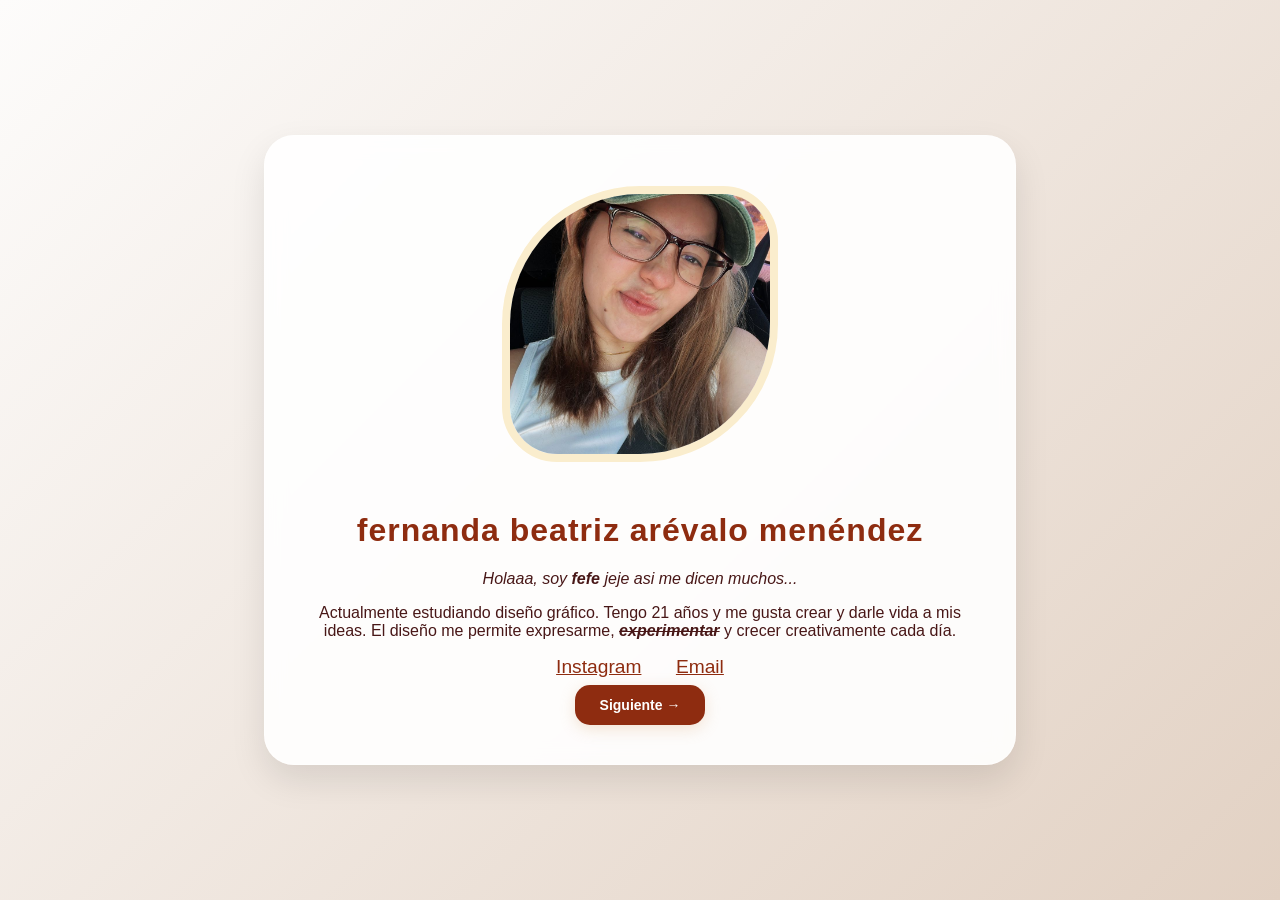
<file: index.html>
<!DOCTYPE html>
<html lang="es">
<head>
    <meta charset="UTF-8">
    <link rel="stylesheet" href="style.01.css">
    <title>Fefe - Inicio</title>
</head>
<body>
    <div class="container">
        <img src="fotos/fefe.01.jpeg" alt="Fefe" class="profile-img">
        <h1>Fernanda Beatriz Arévalo Menéndez</h1>
        <p><i>Holaaa, soy <b>fefe</b> jeje asi me dicen muchos...</i></p>
        <p>Actualmente estudiando diseño gráfico. Tengo 21 años y me gusta crear y darle vida a mis ideas. El diseño me permite expresarme,
         <b><i><s>experimentar</s></i></b> y crecer creativamente cada día.</p>
         
        <div class="social-links">
            <a href="https://www.instagram.com/fer_2a/">Instagram</a>
            <a href="mailto:u20230228@unasa.edu.sv">Email</a>
            <br><br>
        </div>

        <div class="nav-buttons">
            <span></span> <a href="estudios.html" class="btn">Siguiente →</a>
        </div>
    </div>
</body>
</html>
</file>
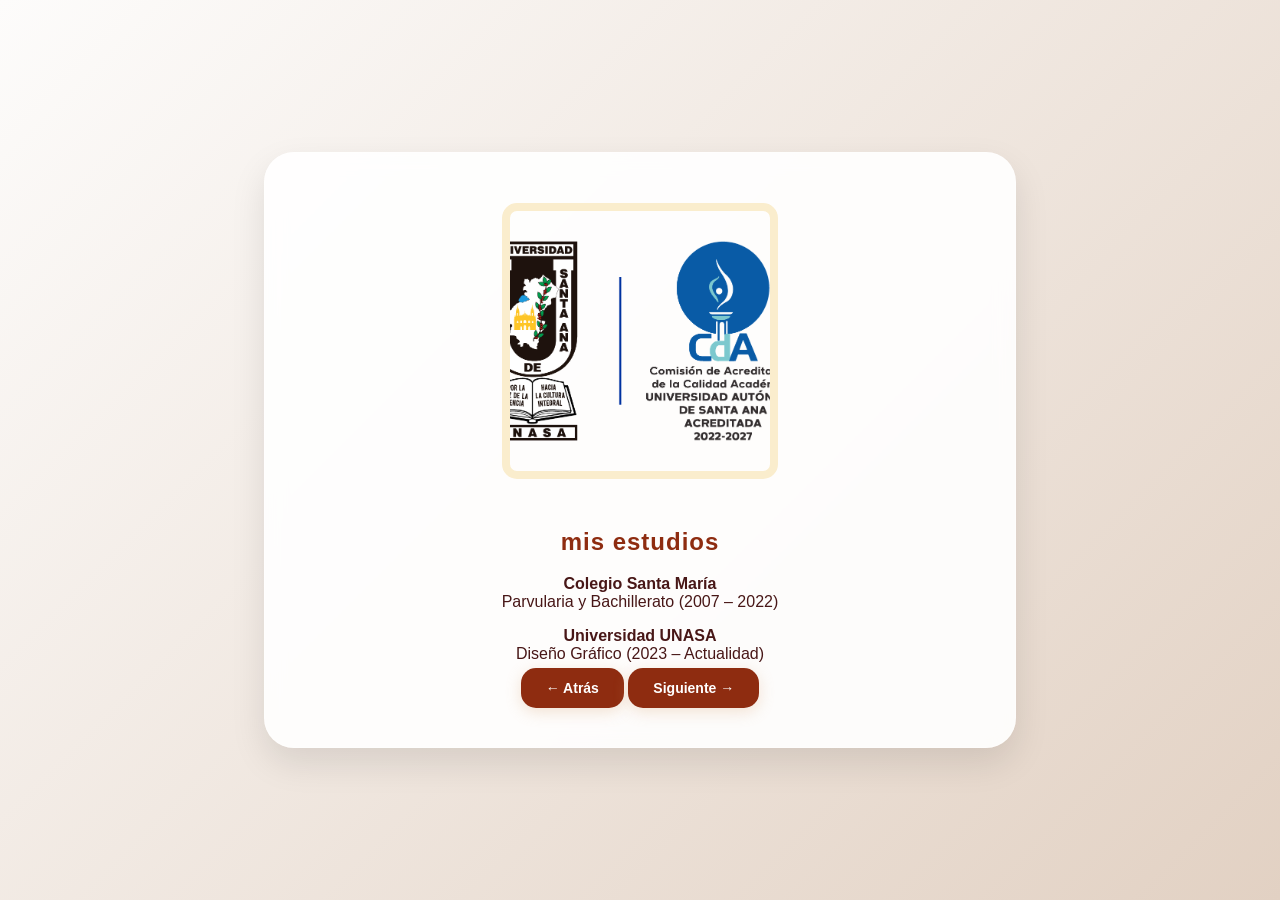
<file: estudios.html>
<!DOCTYPE html>
<html lang="es">
<head>
    <meta charset="UTF-8">
    <link rel="stylesheet" href="style.01.css">
    <title>Estudios</title>
</head>
<body>
    <div class="container">
        <img src="fotos/unasa.01.png" alt="UNASA" class="profile-img" style="border-radius: 15px;">
        <h2>Mis Estudios</h2>
        <p><b>Colegio Santa María</b><br>Parvularia y Bachillerato (2007 – 2022)</p>
        <p><b>Universidad UNASA</b><br>Diseño Gráfico (2023 – Actualidad)</p>

        <div class="nav-buttons">
            <a href="index.html" class="btn">← Atrás</a>
            <a href="habilidades.html" class="btn">Siguiente →</a>
        </div>
    </div>
</body>
</html>
</file>
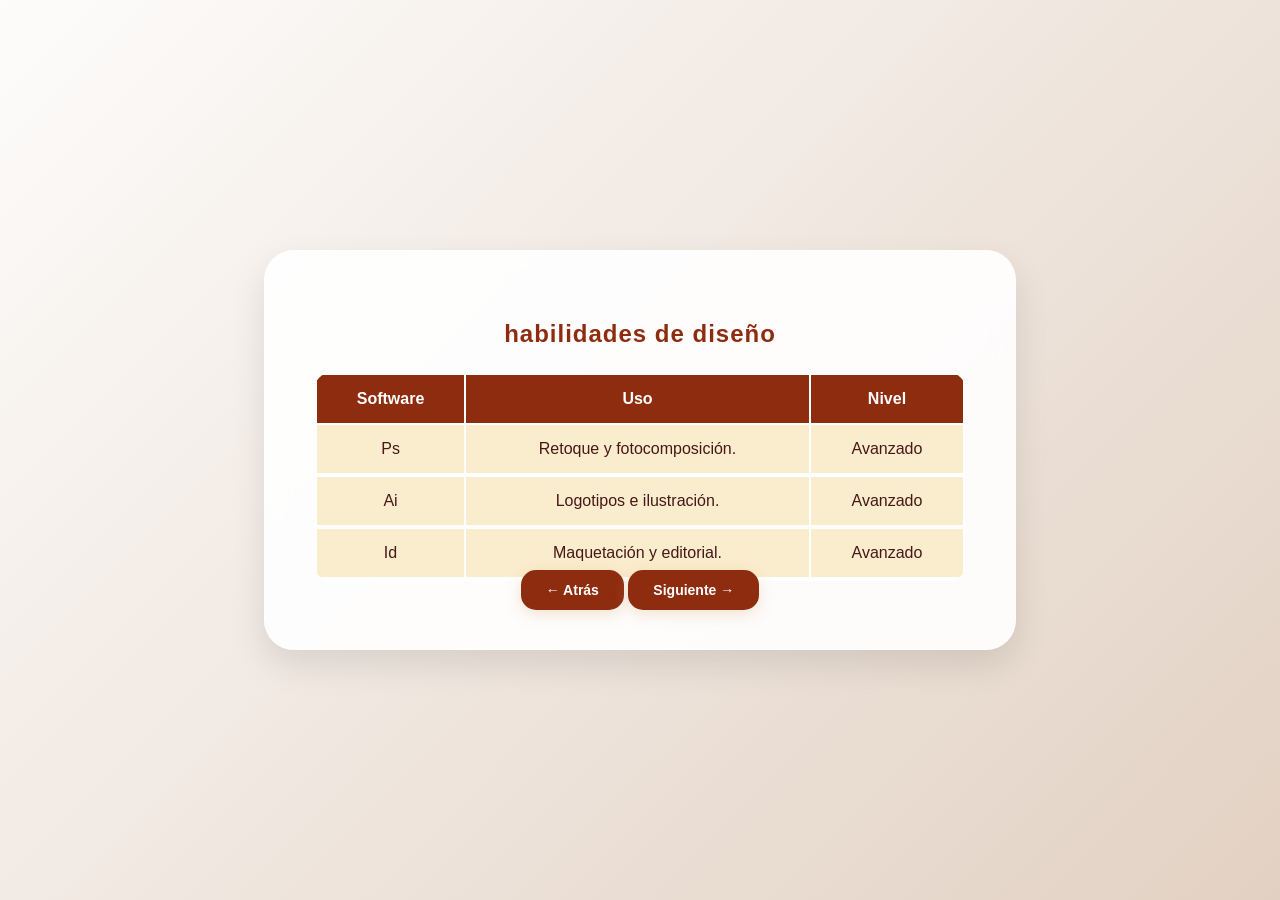
<file: habilidades.html>
<!DOCTYPE html>
<html lang="es">
<head>
    <meta charset="UTF-8">
    <link rel="stylesheet" href="style.01.css">
    <title>Habilidades</title>
</head>
<body>
    <div class="container">
        <h2>Habilidades de Diseño</h2>
        <table>
            <tr>
                <th>Software</th>
                <th>Uso</th>
                <th>Nivel</th>
            </tr>
            <tr>
                <td>Ps</td>
                <td>Retoque y fotocomposición.</td>
                <td>Avanzado</td>
            </tr>
            <tr>
                <td>Ai</td>
                <td>Logotipos e ilustración.</td>
                <td>Avanzado</td>
            </tr>
            <tr>
                <td>Id</td>
                <td>Maquetación y editorial.</td>
                <td>Avanzado</td>
            </tr>
        </table>

        <div class="nav-buttons">
            <a href="estudios.html" class="btn">← Atrás</a>
            <a href="intereses.html" class="btn">Siguiente →</a>
        </div>
    </div>
</body>
</html>
</file>
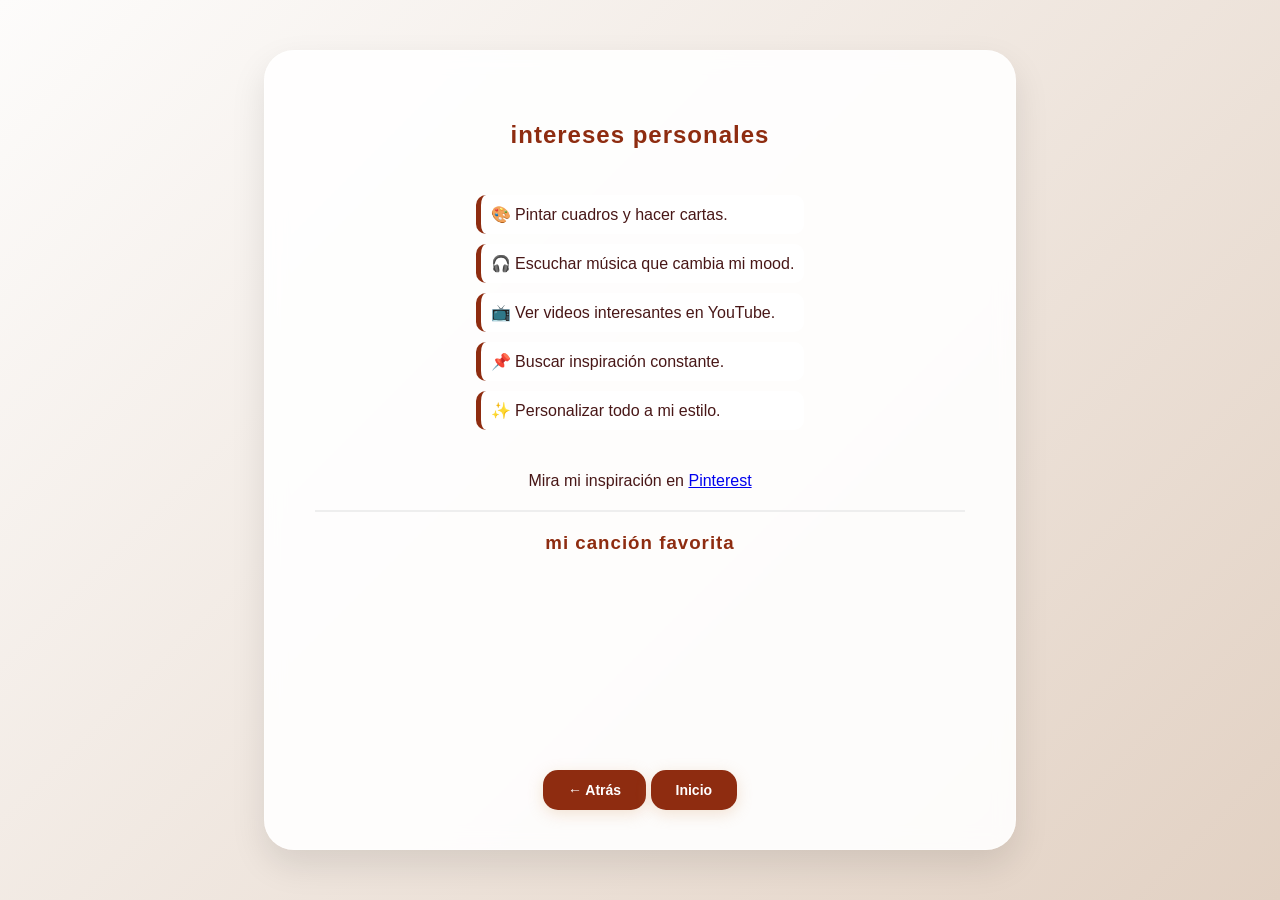
<file: intereses.html>
<!DOCTYPE html>
<html lang="es">
<head>
    <meta charset="UTF-8">
    <link rel="stylesheet" href="style.01.css">
    <title>Intereses</title>
</head>
<body>
    <div class="container">
        <h2>Intereses Personales</h2>
        <ul style="text-align: left; display: inline-block;">
            <li>🎨 Pintar cuadros y hacer cartas.</li>
            <li>🎧 Escuchar música que cambia mi mood.</li>
            <li>📺 Ver videos interesantes en YouTube.</li>
            <li>📌 Buscar inspiración constante.</li>
            <li>✨ Personalizar todo a mi estilo.</li>
        </ul>
        
        <p>Mira mi inspiración en <a href="https://ca.pinterest.com/fernandaare30/" target="_blank">Pinterest</a></p>
        
        <hr style="border: 0.5px solid #eee; margin: 20px 0;">
        <h3>Mi Canción Favorita</h3>
        <br><br>
        <iframe width="100%" height="150" src="https://www.youtube.com/embed/jjCBYlzwaY8" frameborder="0" allowfullscreen></iframe>
        <br><br>

        <div class="nav-buttons">
            <a href="habilidades.html" class="btn">← Atrás</a>
            <a href="index.html" class="btn">Inicio</a>
        </div>
    </div>
</body>
</html>
</file>
<file: style.01.css>
:root {
    --bg-gradient: linear-gradient(135deg, #fdfcfb 0%, #e2d1c3 100%); /* Fondo suave */
    --card-bg: rgba(255, 255, 255, 0.9); /* Blanco traslúcido */
    --accent-color: #8e2c10; /* Café con leche (Principal) */
    --secondary-color: #faedcd; /* Crema */
    --text-main: #481717; /* Marrón oscuro para lectura */
    --link-hover: #ccd5ae; /* Verde menta suave para botones */
}

body {
    background: var(--bg-gradient);
    color: var(--text-main);
    font-family: 'Poppins', sans-serif; /* Tipografía moderna */
    display: flex;
    justify-content: center;
    align-items: center;
    min-height: 100vh;
    margin: 0;
}

/* El contenedor con efecto de cristal (Glassmorphism) */
.container {
    background: var(--card-bg);
    padding: 50px;
    border-radius: 30px;
    box-shadow: 0 15px 35px rgba(0,0,0,0.1);
    max-width: 650px;
    width: 90%;
    text-align: center;
    border: 1px solid rgba(255, 255, 255, 0.3);
    backdrop-filter: blur(10px);
}

/* Títulos con color */
h1, h2, h3 {
    color: var(--accent-color);
    letter-spacing: 1px;
    text-transform: lowercase; /* Estilo muy aesthetic */
}

/* Fotos con borde de color */
img.profile-img {
    width: 260px;
    height: 260px;
    object-fit: cover;
    border-radius: 50% 20% 50% 20%; /* Forma orgánica irregular */
    border: 8px solid var(--secondary-color);
    margin-bottom: 25px;
}

img.profile-img:hover {

}

/* Botones con degradado */
.btn {
    text-decoration: none;
    background: var(--accent-color);
    color: white;
    padding: 12px 25px;
    border-radius: 15px;
    transition: all 0.4s;
    font-size: 14px;
    font-weight: 600;
    box-shadow: 0 4px 15px rgba(212, 163, 115, 0.3);
}

.btn:hover {
    background: var(--link-hover);
    color: #521919;
    transform: translateY(-3px);
}

/* Tablas con colores alternados */
table {
    width: 100%;
    margin-top: 25px;
    border-radius: 15px;
    overflow: hidden;
    background: white;
}

th {
    background-color: var(--accent-color);
    color: white;
    padding: 15px;
}

td {
    padding: 15px;
    background-color: var(--secondary-color);
    border-bottom: 2px solid white;
}

/* Hipervínculos sociales */
.social-links a {
    color: var(--accent-color);
    margin: 0 15px;
    font-size: 1.2rem;
}

.social-links a:hover {
    color: var(--link-hover);
    letter-spacing: 2px;
}

/* Lista de intereses */
ul {
    list-style: none;
    padding: 0;
}

li {
    background: #fff;
    margin: 10px 0;
    padding: 10px;
    border-radius: 10px;
    border-left: 5px solid var(--accent-color);
}
</file>
